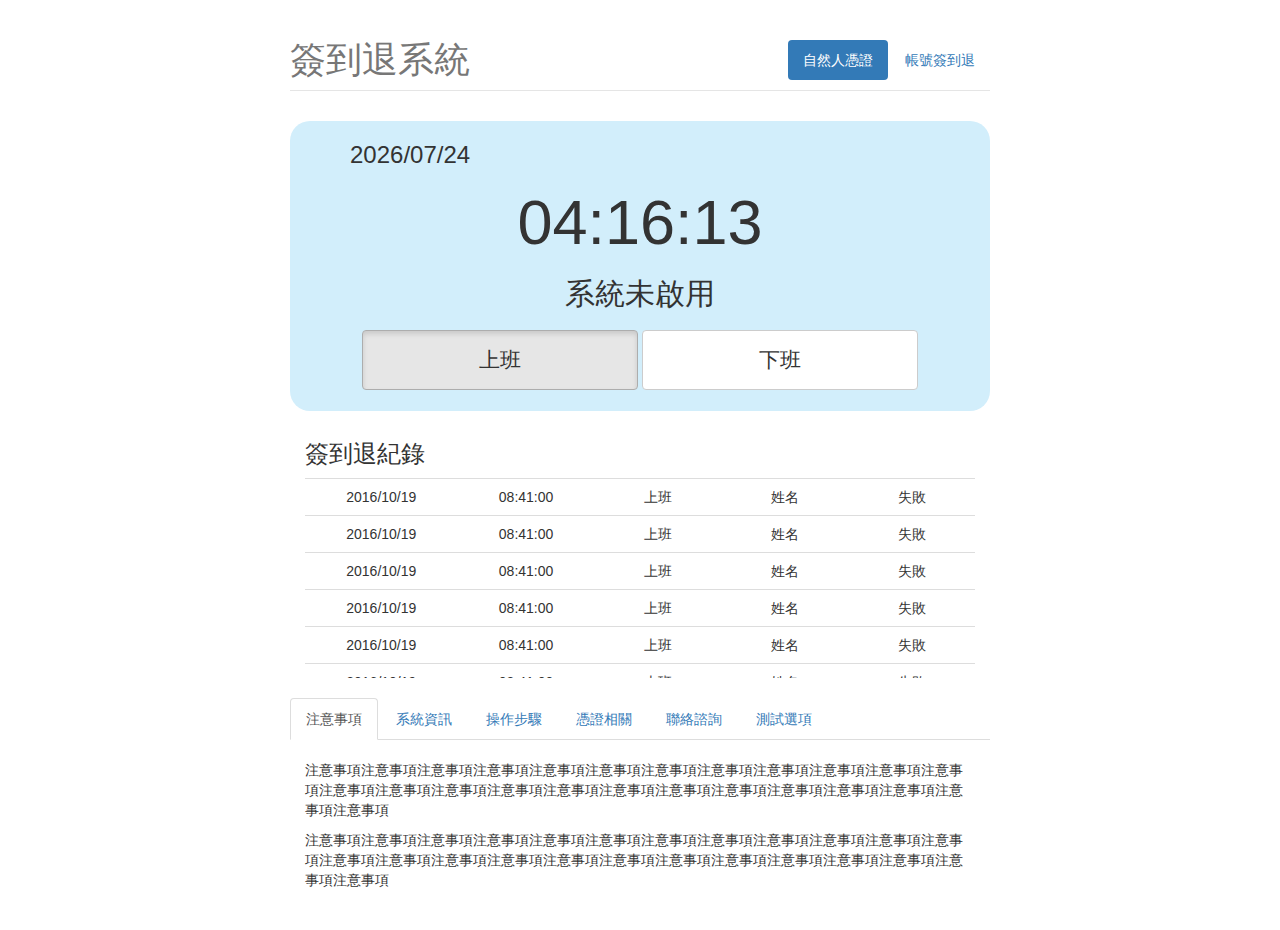
<file: HTML/index.html>
﻿<!DOCTYPE html>
<html>
<head>
    <meta http-equiv="Content-Type" content="text/html; charset=utf-8" />
    <meta http-equiv="X-UA-Compatible" content="IE=edge" />
    <meta name="viewport" content="width=device-width, initial-scale=1" />
    <title>簽到退系統</title>


    <link rel="stylesheet" href="../Content/bootstrap.min.css" />
    <link rel="stylesheet" href="../Styles/sweetalert.css" />

    <!-- HTML5 shim and Respond.js 讓 IE8 支援 HTML5 元素與媒體查詢 -->
    <!-- 警告：Respond.js 無法在 file:// 協定下運作 -->
    <!--[if lt IE 9]>
      <script src="https://oss.maxcdn.com/html5shiv/3.7.2/html5shiv.min.js"></script>
      <script src="https://oss.maxcdn.com/respond/1.4.2/respond.min.js"></script>
    <![endif]-->

    <link rel="stylesheet" href="../custom/1.0/css/default.css" />

    <style>
    </style>
</head>
<body>

        <div class="container">
            <div class="header">
                <nav>
                    <ul class="nav nav-pills pull-right">
                        <li role="presentation" class="active"><a href="#">自然人憑證</a></li>
                        <li role="presentation"><a href="./account.html">帳號簽到退</a></li>
                    </ul>
                </nav>
                <h1 class="text-muted">簽到退系統</h1>
            </div>
            <div class="jumbotron" id="divTimer">
                <h3 class="text-left" id="dtD">0000/00/00</h3>
                <h1 id="dtTime">00:00:00</h1>
                <h2 id="stateMsg">系統未啟用</h2>
                <span>
                    <a class="btn btn-default" id="dutyOn">上班</a>
                    <a class="btn btn-default" id="dutyOff">下班</a>
                </span>
            </div>


            <div id="signinLog">
                <h3>簽到退紀錄</h3>
                <table class="table" id="tbSignNow">
                    <tbody>
                        <tr>
                            <td>2016/10/19</td>
                            <td>08:41:00</td>
                            <td>上班</td>
                            <td>姓名</td>
                            <td>失敗</td>
                        </tr>
                        <tr>
                            <td>2016/10/19</td>
                            <td>08:41:00</td>
                            <td>上班</td>
                            <td>姓名</td>
                            <td>失敗</td>
                        </tr>
                        <tr>
                            <td>2016/10/19</td>
                            <td>08:41:00</td>
                            <td>上班</td>
                            <td>姓名</td>
                            <td>失敗</td>
                        </tr>
                        <tr>
                            <td>2016/10/19</td>
                            <td>08:41:00</td>
                            <td>上班</td>
                            <td>姓名</td>
                            <td>失敗</td>
                        </tr>
                        <tr>
                            <td>2016/10/19</td>
                            <td>08:41:00</td>
                            <td>上班</td>
                            <td>姓名</td>
                            <td>失敗</td>
                        </tr>
                        <tr>
                            <td>2016/10/19</td>
                            <td>08:41:00</td>
                            <td>上班</td>
                            <td>姓名</td>
                            <td>失敗</td>
                        </tr>

                    </tbody>
                </table>
            </div>

            <div role="tabpanel" id="divMsg">

                <!-- Nav tabs -->
                <ul class="nav nav-tabs" role="tablist">
                    <li role="presentation" class="active"><a href="#note" aria-controls="note" role="tab" data-toggle="tab">注意事項</a></li>
                    <li role="presentation"><a href="#sysInfo" aria-controls="sysInfo" role="tab" data-toggle="tab">系統資訊</a></li>
                    <li role="presentation"><a href="#step" aria-controls="step" role="tab" data-toggle="tab">操作步驟</a></li>
                    <li role="presentation"><a href="#moica" aria-controls="moica" role="tab" data-toggle="tab">憑證相關</a></li>
                    <li role="presentation"><a href="#faq" aria-controls="faq" role="tab" data-toggle="tab">聯絡諮詢</a></li>
                    <li role="presentation"><a href="#test" aria-controls="test" role="tab" data-toggle="tab">測試選項</a></li>
                </ul>

                <!-- Tab panes -->
                <div class="tab-content">

                    <div role="tabpanel" class="tab-pane" id="test">
                        <div>
                            <ul>
                                <li>載入 <a class="btn btn-default" id="test10">錯誤</a> / <a class="btn btn-default" id="test11">成功</a></li>
                                <li>卡片 <a class="btn btn-default" id="test20">失敗</a> / <a class="btn btn-default" id="test21">成功</a></li>
                                <li>連結失敗 <a class="btn btn-default" id="test30">失敗</a></li>

                            </ul>
                        </div>
                    </div>



                    <div role="tabpanel" class="tab-pane active" id="note">

                        <div>
                            <p>注意事項注意事項注意事項注意事項注意事項注意事項注意事項注意事項注意事項注意事項注意事項注意事項注意事項注意事項注意事項注意事項注意事項注意事項注意事項注意事項注意事項注意事項注意事項注意事項注意事項</p>
                            <p>注意事項注意事項注意事項注意事項注意事項注意事項注意事項注意事項注意事項注意事項注意事項注意事項注意事項注意事項注意事項注意事項注意事項注意事項注意事項注意事項注意事項注意事項注意事項注意事項注意事項</p>
                        </div>


                    </div>
                    <div role="tabpanel" class="tab-pane" id="step">

                        <div>
                            <ol>
                                <li>請選擇「上班」或「下班」</li>
                                <li>將自然人憑證 IC 卡插入讀卡機</li>
                                <li>等待刷卡訊息（約 3-10 秒）</li>
                                <li>退出卡片</li>
                            </ol>
                        </div>


                    </div>

                    <div role="tabpanel" class="tab-pane" id="sysInfo">
                        <div>
                            <table class="table table-striped">
                                <thead>
                                    <tr>
                                        <th></th>
                                        <th>系統物件</th>
                                        <th>狀態</th>
                                    </tr>
                                </thead>
                                <tbody>
                                    <tr>
                                        <td>1</td>
                                        <td>Internet Explorer 瀏覽器</td>
                                        <td></td>
                                    </tr>
                                    <tr>
                                        <td>2</td>
                                        <td>AcitveX 元件</td>
                                        <td></td>
                                    </tr>
                                    <tr>
                                        <td>3</td>
                                        <td>讀卡機</td>
                                        <td></td>
                                    </tr>
                                </tbody>
                            </table>
                        </div>

                    </div>



                    <div role="tabpanel" class="tab-pane" id="moica">
                        <div>
                            <ul>
                                <li><a href="#">自然人憑證上傳</a></li>
                            </ul>
                        </div>
                    </div>

                    <div role="tabpanel" class="tab-pane" id="faq">
                        <div>
                            <ul>
                                <li><a href="#">憑證問題</a></li>
                                <li><a href="#">刷卡系統操作問題</a></li>
                                <li><a href="#">查詢簽到退紀錄</a></li>
                            </ul>
                        </div>
                    </div>
                </div>

            </div>

        </div>

    <script src="../Scripts/jquery-1.9.1.min.js"></script>
    <script src="../Scripts/bootstrap.min.js"></script>
    <script src="../Scripts/sweetalert.min.js"></script>
    <script src="../custom/1.0/js/defaulthtml.js"></script>


    <script>
        $(document).ready(function () {
            initall();
        });

    </script>

</body>
</html>
</file>
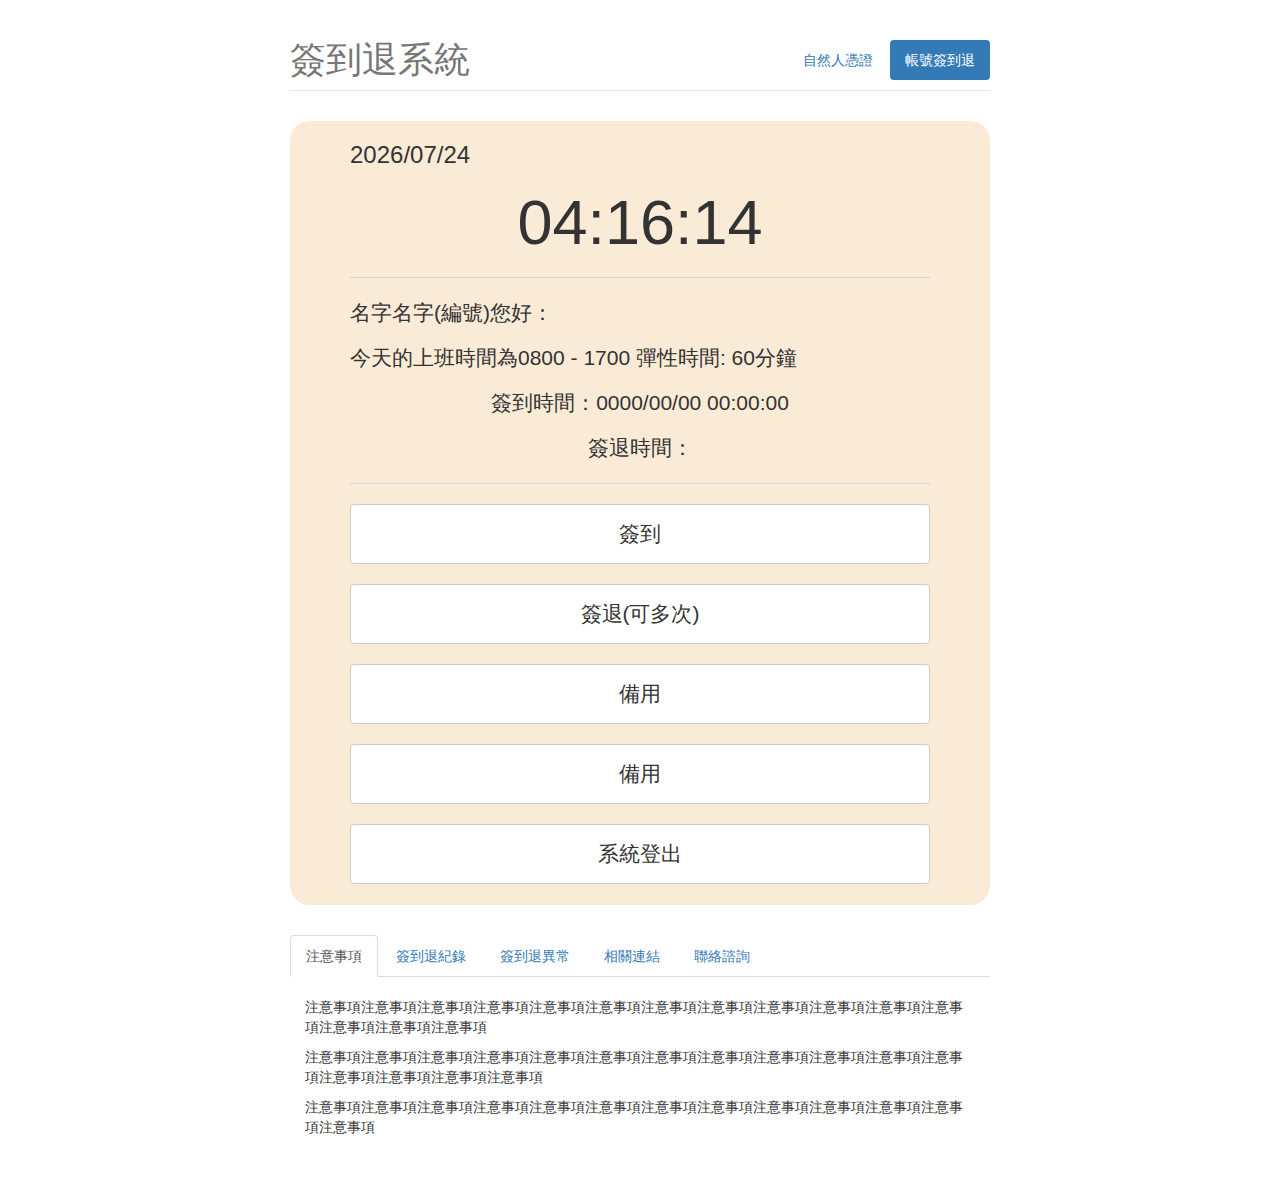
<file: HTML/account.html>
﻿<!DOCTYPE html>
<html>
<head>
    <meta http-equiv="Content-Type" content="text/html; charset=utf-8" />
    <meta http-equiv="X-UA-Compatible" content="IE=edge" />
    <meta name="viewport" content="width=device-width, initial-scale=1" />
    <title>簽到退系統</title>


    <link rel="stylesheet" href="../Content/bootstrap.min.css" />
    <link rel="stylesheet" href="../Styles/sweetalert.css" />

    <!-- HTML5 shim and Respond.js 讓 IE8 支援 HTML5 元素與媒體查詢 -->
    <!-- 警告：Respond.js 無法在 file:// 協定下運作 -->
    <!--[if lt IE 9]>
      <script src="https://oss.maxcdn.com/html5shiv/3.7.2/html5shiv.min.js"></script>
      <script src="https://oss.maxcdn.com/respond/1.4.2/respond.min.js"></script>
    <![endif]-->

    <link rel="stylesheet" href="../custom/1.0/css/default.css" />

    <style>
        #divTimer {
            background-color: antiquewhite;
        }
    </style>

</head>
<body>

    <div class="container">
        <div class="header">
            <nav>
                <ul class="nav nav-pills pull-right">
                    <li role="presentation"><a href="./">自然人憑證</a></li>
                    <li role="presentation" class="active"><a href="./account.aspx">帳號簽到退</a></li>
                </ul>
            </nav>
            <h1 class="text-muted">簽到退系統</h1>
        </div>
        <div class="jumbotron" id="divTimer">
            <h3 class="text-left" id="dtD">0000/00/00</h3>
            <h1 id="dtTime">00:00:00</h1>
            <hr />
            <div>
                <p class="text-left">名字名字(編號)您好：</p>
                <p class="text-left">今天的上班時間為0800 - 1700 彈性時間: 60分鐘</p>
                <p>簽到時間：0000/00/00 00:00:00</p>
                <p>簽退時間：</p>

            </div>
            <hr />
            <span>
                <a class="btn btn-block btn-default" id="signIn">簽到</a>
                <a class="btn btn-block btn-default" id="signOff">簽退(可多次)</a>
                <a class="btn btn-block btn-default" id="crossOff">備用</a>
                <a class="btn btn-block btn-default" id="resignIn">備用</a>
                <a class="btn btn-block btn-default" id="logout">系統登出</a>
            </span>
        </div>



        <div role="tabpanel" id="divMsg">

            <!-- Nav tabs -->
            <ul class="nav nav-tabs" role="tablist">
                <li role="presentation" class="active"><a href="#note" aria-controls="note" role="tab" data-toggle="tab">注意事項</a></li>
                <li role="presentation"><a href="#signLog" aria-controls="signLog" role="tab" data-toggle="tab">簽到退紀錄</a></li>
                <li role="presentation"><a href="#signExLog" aria-controls="signExLog" role="tab" data-toggle="tab">簽到退異常</a></li>
                <li role="presentation"><a href="#link" aria-controls="link" role="tab" data-toggle="tab">相關連結</a></li>
                <li role="presentation"><a href="#settings" aria-controls="settings" role="tab" data-toggle="tab">聯絡諮詢</a></li>
            </ul>

            <!-- Tab panes -->
            <div class="tab-content">
                <div role="tabpanel" class="tab-pane active" id="note">

                    <div>
                        <p>注意事項注意事項注意事項注意事項注意事項注意事項注意事項注意事項注意事項注意事項注意事項注意事項注意事項注意事項注意事項</p>
                        <p>注意事項注意事項注意事項注意事項注意事項注意事項注意事項注意事項注意事項注意事項注意事項注意事項注意事項注意事項注意事項注意事項</p>
                        <p>注意事項注意事項注意事項注意事項注意事項注意事項注意事項注意事項注意事項注意事項注意事項注意事項注意事項</p>

                    </div>


                </div>
                <div role="tabpanel" class="tab-pane" id="step">

                    <div>
                        <ol>
                            <li>請選擇「上班」或「下班」</li>
                            <li>將自然人憑證 IC 卡插入讀卡機</li>
                            <li>等待刷卡訊息（約 3-10 秒）</li>
                            <li>退出卡片</li>
                        </ol>
                    </div>


                </div>
                <div role="tabpanel" class="tab-pane" id="signLog">
                    <div>
                        <table class="table table-striped">
                            <tbody>
                                <tr>
                                    <th>日期</th>
                                    <th>簽到時間</th>
                                    <th>簽退時間</th>
                                </tr>
                                <tr>
                                    <td colspan="3" class="text-center">無簽到退紀錄</td>
                                </tr>
                            </tbody>
                        </table>
                        <table class="table table-striped">
                            <tbody>
                                <tr>
                                    <th>日期</th>
                                    <th>簽到時間</th>
                                    <th>簽退時間</th>
                                </tr>
                                <tr>
                                    <td>2015/05/20</td>
                                    <td class="text-danger">09:30:10</td>
                                    <td class="text-danger">09:30:10</td>
                                </tr>
                                <tr>
                                    <td>2015/05/20</td>
                                    <td>17:50:20</td>
                                    <td>&nbsp;</td>
                                </tr>
                            </tbody>
                        </table>
                    </div>
                </div>
                <div role="tabpanel" class="tab-pane" id="signExLog">
                    <div>
                        <table class="table table-striped">
                            <tbody>
                                <tr>
                                    <th>日期</th>
                                    <th>狀態</th>
                                    <th>簽到時間</th>
                                    <th>簽退時間</th>
                                </tr>
                                <tr>
                                    <td colspan="4" class="text-center">無異常紀錄</td>
                                </tr>
                            </tbody>
                        </table>
                        <table class="table table-striped">
                            <tbody>
                                <tr>
                                    <th>日期</th>
                                    <th>狀態</th>
                                    <th>簽到時間</th>
                                    <th>簽退時間</th>
                                </tr>

                                <tr>
                                    <td>2015/05/20</td>
                                    <td>下班</td>
                                    <td class="text-danger">09:30:10</td>
                                    <td class="text-danger">09:30:10</td>
                                </tr>
                                <tr>
                                    <td>2015/05/20</td>
                                    <td></td>
                                    <td>17:50:20</td>
                                    <td>17:50:20</td>
                                </tr>
                            </tbody>
                        </table>
                    </div>
                </div>
                <div role="tabpanel" class="tab-pane" id="link">
                    <div>
                        <ul>
                            <li><a href="#">簽到退簽名表</a></li>
                            <li><a href="#">其他常用表單</a></li>
                        </ul>

                    </div>
                </div>
                <div role="tabpanel" class="tab-pane" id="settings">
                    <div>
                        <ul>
                            <li>系統問題洽詢</li>
                            <li><a href="#">查詢簽到退紀錄</a></li>

                        </ul>
                    </div>
                </div>
            </div>

        </div>

    </div>

    <script src="../Scripts/jquery-1.9.1.min.js"></script>
    <script src="../Scripts/bootstrap.min.js"></script>
    <script src="../Scripts/sweetalert.min.js"></script>
    <script src="../custom/1.0/js/accounthtml.js"></script>

    <script>
        $(document).ready(function () {
            initall();
        });

    </script>
</body>
</html>
</file>
<file: Styles/sweetalert.css>
body.stop-scrolling {
  height: 100%;
  overflow: hidden; }

.sweet-overlay {
  background-color: black;
  /* IE8 */
  -ms-filter: "progid:DXImageTransform.Microsoft.Alpha(Opacity=40)";
  /* IE8 */
  background-color: rgba(0, 0, 0, 0.4);
  position: fixed;
  left: 0;
  right: 0;
  top: 0;
  bottom: 0;
  display: none;
  z-index: 10000; }

.sweet-alert {
  background-color: white;
  font-family: 'Open Sans', 'Helvetica Neue', Helvetica, Arial, sans-serif;
  width: 478px;
  padding: 17px;
  border-radius: 5px;
  text-align: center;
  position: fixed;
  left: 50%;
  top: 50%;
  margin-left: -256px;
  margin-top: -200px;
  overflow: hidden;
  display: none;
  z-index: 99999; }
  @media all and (max-width: 540px) {
    .sweet-alert {
      width: auto;
      margin-left: 0;
      margin-right: 0;
      left: 15px;
      right: 15px; } }
  .sweet-alert h2 {
    color: #575757;
    font-size: 30px;
    text-align: center;
    font-weight: 600;
    text-transform: none;
    position: relative;
    margin: 25px 0;
    padding: 0;
    line-height: 40px;
    display: block; }
  .sweet-alert p {
    color: #797979;
    font-size: 16px;
    text-align: center;
    font-weight: 300;
    position: relative;
    text-align: inherit;
    float: none;
    margin: 0;
    padding: 0;
    line-height: normal; }
  .sweet-alert fieldset {
    border: none;
    position: relative; }
  .sweet-alert .sa-error-container {
    background-color: #f1f1f1;
    margin-left: -17px;
    margin-right: -17px;
    overflow: hidden;
    padding: 0 10px;
    max-height: 0;
    webkit-transition: padding 0.15s, max-height 0.15s;
    transition: padding 0.15s, max-height 0.15s; }
    .sweet-alert .sa-error-container.show {
      padding: 10px 0;
      max-height: 100px;
      webkit-transition: padding 0.2s, max-height 0.2s;
      transition: padding 0.25s, max-height 0.25s; }
    .sweet-alert .sa-error-container .icon {
      display: inline-block;
      width: 24px;
      height: 24px;
      border-radius: 50%;
      background-color: #ea7d7d;
      color: white;
      line-height: 24px;
      text-align: center;
      margin-right: 3px; }
    .sweet-alert .sa-error-container p {
      display: inline-block; }
  .sweet-alert .sa-input-error {
    position: absolute;
    top: 29px;
    right: 26px;
    width: 20px;
    height: 20px;
    opacity: 0;
    -webkit-transform: scale(0.5);
    transform: scale(0.5);
    -webkit-transform-origin: 50% 50%;
    transform-origin: 50% 50%;
    -webkit-transition: all 0.1s;
    transition: all 0.1s; }
    .sweet-alert .sa-input-error::before, .sweet-alert .sa-input-error::after {
      content: "";
      width: 20px;
      height: 6px;
      background-color: #f06e57;
      border-radius: 3px;
      position: absolute;
      top: 50%;
      margin-top: -4px;
      left: 50%;
      margin-left: -9px; }
    .sweet-alert .sa-input-error::before {
      -webkit-transform: rotate(-45deg);
      transform: rotate(-45deg); }
    .sweet-alert .sa-input-error::after {
      -webkit-transform: rotate(45deg);
      transform: rotate(45deg); }
    .sweet-alert .sa-input-error.show {
      opacity: 1;
      -webkit-transform: scale(1);
      transform: scale(1); }
  .sweet-alert input {
    width: 100%;
    box-sizing: border-box;
    border-radius: 3px;
    border: 1px solid #d7d7d7;
    height: 43px;
    margin-top: 10px;
    margin-bottom: 17px;
    font-size: 18px;
    box-shadow: inset 0px 1px 1px rgba(0, 0, 0, 0.06);
    padding: 0 12px;
    display: none;
    -webkit-transition: all 0.3s;
    transition: all 0.3s; }
    .sweet-alert input:focus {
      outline: none;
      box-shadow: 0px 0px 3px #c4e6f5;
      border: 1px solid #b4dbed; }
      .sweet-alert input:focus::-moz-placeholder {
        transition: opacity 0.3s 0.03s ease;
        opacity: 0.5; }
      .sweet-alert input:focus:-ms-input-placeholder {
        transition: opacity 0.3s 0.03s ease;
        opacity: 0.5; }
      .sweet-alert input:focus::-webkit-input-placeholder {
        transition: opacity 0.3s 0.03s ease;
        opacity: 0.5; }
    .sweet-alert input::-moz-placeholder {
      color: #bdbdbd; }
    .sweet-alert input:-ms-input-placeholder {
      color: #bdbdbd; }
    .sweet-alert input::-webkit-input-placeholder {
      color: #bdbdbd; }
  .sweet-alert.show-input input {
    display: block; }
  .sweet-alert .sa-confirm-button-container {
    display: inline-block;
    position: relative; }
  .sweet-alert .la-ball-fall {
    position: absolute;
    left: 50%;
    top: 50%;
    margin-left: -27px;
    margin-top: 4px;
    opacity: 0;
    visibility: hidden; }
  .sweet-alert button {
    background-color: #8CD4F5;
    color: white;
    border: none;
    box-shadow: none;
    font-size: 17px;
    font-weight: 500;
    -webkit-border-radius: 4px;
    border-radius: 5px;
    padding: 10px 32px;
    margin: 26px 5px 0 5px;
    cursor: pointer; }
    .sweet-alert button:focus {
      outline: none;
      box-shadow: 0 0 2px rgba(128, 179, 235, 0.5), inset 0 0 0 1px rgba(0, 0, 0, 0.05); }
    .sweet-alert button:hover {
      background-color: #7ecff4; }
    .sweet-alert button:active {
      background-color: #5dc2f1; }
    .sweet-alert button.cancel {
      background-color: #C1C1C1; }
      .sweet-alert button.cancel:hover {
        background-color: #b9b9b9; }
      .sweet-alert button.cancel:active {
        background-color: #a8a8a8; }
      .sweet-alert button.cancel:focus {
        box-shadow: rgba(197, 205, 211, 0.8) 0px 0px 2px, rgba(0, 0, 0, 0.0470588) 0px 0px 0px 1px inset !important; }
    .sweet-alert button[disabled] {
      opacity: .6;
      cursor: default; }
    .sweet-alert button.confirm[disabled] {
      color: transparent; }
      .sweet-alert button.confirm[disabled] ~ .la-ball-fall {
        opacity: 1;
        visibility: visible;
        transition-delay: 0s; }
    .sweet-alert button::-moz-focus-inner {
      border: 0; }
  .sweet-alert[data-has-cancel-button=false] button {
    box-shadow: none !important; }
  .sweet-alert[data-has-confirm-button=false][data-has-cancel-button=false] {
    padding-bottom: 40px; }
  .sweet-alert .sa-icon {
    width: 80px;
    height: 80px;
    border: 4px solid gray;
    -webkit-border-radius: 40px;
    border-radius: 40px;
    border-radius: 50%;
    margin: 20px auto;
    padding: 0;
    position: relative;
    box-sizing: content-box; }
    .sweet-alert .sa-icon.sa-error {
      border-color: #F27474; }
      .sweet-alert .sa-icon.sa-error .sa-x-mark {
        position: relative;
        display: block; }
      .sweet-alert .sa-icon.sa-error .sa-line {
        position: absolute;
        height: 5px;
        width: 47px;
        background-color: #F27474;
        display: block;
        top: 37px;
        border-radius: 2px; }
        .sweet-alert .sa-icon.sa-error .sa-line.sa-left {
          -webkit-transform: rotate(45deg);
          transform: rotate(45deg);
          left: 17px; }
        .sweet-alert .sa-icon.sa-error .sa-line.sa-right {
          -webkit-transform: rotate(-45deg);
          transform: rotate(-45deg);
          right: 16px; }
    .sweet-alert .sa-icon.sa-warning {
      border-color: #F8BB86; }
      .sweet-alert .sa-icon.sa-warning .sa-body {
        position: absolute;
        width: 5px;
        height: 47px;
        left: 50%;
        top: 10px;
        -webkit-border-radius: 2px;
        border-radius: 2px;
        margin-left: -2px;
        background-color: #F8BB86; }
      .sweet-alert .sa-icon.sa-warning .sa-dot {
        position: absolute;
        width: 7px;
        height: 7px;
        -webkit-border-radius: 50%;
        border-radius: 50%;
        margin-left: -3px;
        left: 50%;
        bottom: 10px;
        background-color: #F8BB86; }
    .sweet-alert .sa-icon.sa-info {
      border-color: #C9DAE1; }
      .sweet-alert .sa-icon.sa-info::before {
        content: "";
        position: absolute;
        width: 5px;
        height: 29px;
        left: 50%;
        bottom: 17px;
        border-radius: 2px;
        margin-left: -2px;
        background-color: #C9DAE1; }
      .sweet-alert .sa-icon.sa-info::after {
        content: "";
        position: absolute;
        width: 7px;
        height: 7px;
        border-radius: 50%;
        margin-left: -3px;
        top: 19px;
        background-color: #C9DAE1; }
    .sweet-alert .sa-icon.sa-success {
      border-color: #A5DC86; }
      .sweet-alert .sa-icon.sa-success::before, .sweet-alert .sa-icon.sa-success::after {
        content: '';
        -webkit-border-radius: 40px;
        border-radius: 40px;
        border-radius: 50%;
        position: absolute;
        width: 60px;
        height: 120px;
        background: white;
        -webkit-transform: rotate(45deg);
        transform: rotate(45deg); }
      .sweet-alert .sa-icon.sa-success::before {
        -webkit-border-radius: 120px 0 0 120px;
        border-radius: 120px 0 0 120px;
        top: -7px;
        left: -33px;
        -webkit-transform: rotate(-45deg);
        transform: rotate(-45deg);
        -webkit-transform-origin: 60px 60px;
        transform-origin: 60px 60px; }
      .sweet-alert .sa-icon.sa-success::after {
        -webkit-border-radius: 0 120px 120px 0;
        border-radius: 0 120px 120px 0;
        top: -11px;
        left: 30px;
        -webkit-transform: rotate(-45deg);
        transform: rotate(-45deg);
        -webkit-transform-origin: 0px 60px;
        transform-origin: 0px 60px; }
      .sweet-alert .sa-icon.sa-success .sa-placeholder {
        width: 80px;
        height: 80px;
        border: 4px solid rgba(165, 220, 134, 0.2);
        -webkit-border-radius: 40px;
        border-radius: 40px;
        border-radius: 50%;
        box-sizing: content-box;
        position: absolute;
        left: -4px;
        top: -4px;
        z-index: 2; }
      .sweet-alert .sa-icon.sa-success .sa-fix {
        width: 5px;
        height: 90px;
        background-color: white;
        position: absolute;
        left: 28px;
        top: 8px;
        z-index: 1;
        -webkit-transform: rotate(-45deg);
        transform: rotate(-45deg); }
      .sweet-alert .sa-icon.sa-success .sa-line {
        height: 5px;
        background-color: #A5DC86;
        display: block;
        border-radius: 2px;
        position: absolute;
        z-index: 2; }
        .sweet-alert .sa-icon.sa-success .sa-line.sa-tip {
          width: 25px;
          left: 14px;
          top: 46px;
          -webkit-transform: rotate(45deg);
          transform: rotate(45deg); }
        .sweet-alert .sa-icon.sa-success .sa-line.sa-long {
          width: 47px;
          right: 8px;
          top: 38px;
          -webkit-transform: rotate(-45deg);
          transform: rotate(-45deg); }
    .sweet-alert .sa-icon.sa-custom {
      background-size: contain;
      border-radius: 0;
      border: none;
      background-position: center center;
      background-repeat: no-repeat; }

/*
 * Animations
 */
@-webkit-keyframes showSweetAlert {
  0% {
    transform: scale(0.7);
    -webkit-transform: scale(0.7); }
  45% {
    transform: scale(1.05);
    -webkit-transform: scale(1.05); }
  80% {
    transform: scale(0.95);
    -webkit-transform: scale(0.95); }
  100% {
    transform: scale(1);
    -webkit-transform: scale(1); } }

@keyframes showSweetAlert {
  0% {
    transform: scale(0.7);
    -webkit-transform: scale(0.7); }
  45% {
    transform: scale(1.05);
    -webkit-transform: scale(1.05); }
  80% {
    transform: scale(0.95);
    -webkit-transform: scale(0.95); }
  100% {
    transform: scale(1);
    -webkit-transform: scale(1); } }

@-webkit-keyframes hideSweetAlert {
  0% {
    transform: scale(1);
    -webkit-transform: scale(1); }
  100% {
    transform: scale(0.5);
    -webkit-transform: scale(0.5); } }

@keyframes hideSweetAlert {
  0% {
    transform: scale(1);
    -webkit-transform: scale(1); }
  100% {
    transform: scale(0.5);
    -webkit-transform: scale(0.5); } }

@-webkit-keyframes slideFromTop {
  0% {
    top: 0%; }
  100% {
    top: 50%; } }

@keyframes slideFromTop {
  0% {
    top: 0%; }
  100% {
    top: 50%; } }

@-webkit-keyframes slideToTop {
  0% {
    top: 50%; }
  100% {
    top: 0%; } }

@keyframes slideToTop {
  0% {
    top: 50%; }
  100% {
    top: 0%; } }

@-webkit-keyframes slideFromBottom {
  0% {
    top: 70%; }
  100% {
    top: 50%; } }

@keyframes slideFromBottom {
  0% {
    top: 70%; }
  100% {
    top: 50%; } }

@-webkit-keyframes slideToBottom {
  0% {
    top: 50%; }
  100% {
    top: 70%; } }

@keyframes slideToBottom {
  0% {
    top: 50%; }
  100% {
    top: 70%; } }

.showSweetAlert[data-animation=pop] {
  -webkit-animation: showSweetAlert 0.3s;
  animation: showSweetAlert 0.3s; }

.showSweetAlert[data-animation=none] {
  -webkit-animation: none;
  animation: none; }

.showSweetAlert[data-animation=slide-from-top] {
  -webkit-animation: slideFromTop 0.3s;
  animation: slideFromTop 0.3s; }

.showSweetAlert[data-animation=slide-from-bottom] {
  -webkit-animation: slideFromBottom 0.3s;
  animation: slideFromBottom 0.3s; }

.hideSweetAlert[data-animation=pop] {
  -webkit-animation: hideSweetAlert 0.2s;
  animation: hideSweetAlert 0.2s; }

.hideSweetAlert[data-animation=none] {
  -webkit-animation: none;
  animation: none; }

.hideSweetAlert[data-animation=slide-from-top] {
  -webkit-animation: slideToTop 0.4s;
  animation: slideToTop 0.4s; }

.hideSweetAlert[data-animation=slide-from-bottom] {
  -webkit-animation: slideToBottom 0.3s;
  animation: slideToBottom 0.3s; }

@-webkit-keyframes animateSuccessTip {
  0% {
    width: 0;
    left: 1px;
    top: 19px; }
  54% {
    width: 0;
    left: 1px;
    top: 19px; }
  70% {
    width: 50px;
    left: -8px;
    top: 37px; }
  84% {
    width: 17px;
    left: 21px;
    top: 48px; }
  100% {
    width: 25px;
    left: 14px;
    top: 45px; } }

@keyframes animateSuccessTip {
  0% {
    width: 0;
    left: 1px;
    top: 19px; }
  54% {
    width: 0;
    left: 1px;
    top: 19px; }
  70% {
    width: 50px;
    left: -8px;
    top: 37px; }
  84% {
    width: 17px;
    left: 21px;
    top: 48px; }
  100% {
    width: 25px;
    left: 14px;
    top: 45px; } }

@-webkit-keyframes animateSuccessLong {
  0% {
    width: 0;
    right: 46px;
    top: 54px; }
  65% {
    width: 0;
    right: 46px;
    top: 54px; }
  84% {
    width: 55px;
    right: 0px;
    top: 35px; }
  100% {
    width: 47px;
    right: 8px;
    top: 38px; } }

@keyframes animateSuccessLong {
  0% {
    width: 0;
    right: 46px;
    top: 54px; }
  65% {
    width: 0;
    right: 46px;
    top: 54px; }
  84% {
    width: 55px;
    right: 0px;
    top: 35px; }
  100% {
    width: 47px;
    right: 8px;
    top: 38px; } }

@-webkit-keyframes rotatePlaceholder {
  0% {
    transform: rotate(-45deg);
    -webkit-transform: rotate(-45deg); }
  5% {
    transform: rotate(-45deg);
    -webkit-transform: rotate(-45deg); }
  12% {
    transform: rotate(-405deg);
    -webkit-transform: rotate(-405deg); }
  100% {
    transform: rotate(-405deg);
    -webkit-transform: rotate(-405deg); } }

@keyframes rotatePlaceholder {
  0% {
    transform: rotate(-45deg);
    -webkit-transform: rotate(-45deg); }
  5% {
    transform: rotate(-45deg);
    -webkit-transform: rotate(-45deg); }
  12% {
    transform: rotate(-405deg);
    -webkit-transform: rotate(-405deg); }
  100% {
    transform: rotate(-405deg);
    -webkit-transform: rotate(-405deg); } }

.animateSuccessTip {
  -webkit-animation: animateSuccessTip 0.75s;
  animation: animateSuccessTip 0.75s; }

.animateSuccessLong {
  -webkit-animation: animateSuccessLong 0.75s;
  animation: animateSuccessLong 0.75s; }

.sa-icon.sa-success.animate::after {
  -webkit-animation: rotatePlaceholder 4.25s ease-in;
  animation: rotatePlaceholder 4.25s ease-in; }

@-webkit-keyframes animateErrorIcon {
  0% {
    transform: rotateX(100deg);
    -webkit-transform: rotateX(100deg);
    opacity: 0; }
  100% {
    transform: rotateX(0deg);
    -webkit-transform: rotateX(0deg);
    opacity: 1; } }

@keyframes animateErrorIcon {
  0% {
    transform: rotateX(100deg);
    -webkit-transform: rotateX(100deg);
    opacity: 0; }
  100% {
    transform: rotateX(0deg);
    -webkit-transform: rotateX(0deg);
    opacity: 1; } }

.animateErrorIcon {
  -webkit-animation: animateErrorIcon 0.5s;
  animation: animateErrorIcon 0.5s; }

@-webkit-keyframes animateXMark {
  0% {
    transform: scale(0.4);
    -webkit-transform: scale(0.4);
    margin-top: 26px;
    opacity: 0; }
  50% {
    transform: scale(0.4);
    -webkit-transform: scale(0.4);
    margin-top: 26px;
    opacity: 0; }
  80% {
    transform: scale(1.15);
    -webkit-transform: scale(1.15);
    margin-top: -6px; }
  100% {
    transform: scale(1);
    -webkit-transform: scale(1);
    margin-top: 0;
    opacity: 1; } }

@keyframes animateXMark {
  0% {
    transform: scale(0.4);
    -webkit-transform: scale(0.4);
    margin-top: 26px;
    opacity: 0; }
  50% {
    transform: scale(0.4);
    -webkit-transform: scale(0.4);
    margin-top: 26px;
    opacity: 0; }
  80% {
    transform: scale(1.15);
    -webkit-transform: scale(1.15);
    margin-top: -6px; }
  100% {
    transform: scale(1);
    -webkit-transform: scale(1);
    margin-top: 0;
    opacity: 1; } }

.animateXMark {
  -webkit-animation: animateXMark 0.5s;
  animation: animateXMark 0.5s; }

@-webkit-keyframes pulseWarning {
  0% {
    border-color: #F8D486; }
  100% {
    border-color: #F8BB86; } }

@keyframes pulseWarning {
  0% {
    border-color: #F8D486; }
  100% {
    border-color: #F8BB86; } }

.pulseWarning {
  -webkit-animation: pulseWarning 0.75s infinite alternate;
  animation: pulseWarning 0.75s infinite alternate; }

@-webkit-keyframes pulseWarningIns {
  0% {
    background-color: #F8D486; }
  100% {
    background-color: #F8BB86; } }

@keyframes pulseWarningIns {
  0% {
    background-color: #F8D486; }
  100% {
    background-color: #F8BB86; } }

.pulseWarningIns {
  -webkit-animation: pulseWarningIns 0.75s infinite alternate;
  animation: pulseWarningIns 0.75s infinite alternate; }

@-webkit-keyframes rotate-loading {
  0% {
    transform: rotate(0deg); }
  100% {
    transform: rotate(360deg); } }

@keyframes rotate-loading {
  0% {
    transform: rotate(0deg); }
  100% {
    transform: rotate(360deg); } }

/* Internet Explorer 9 has some special quirks that are fixed here */
/* The icons are not animated. */
/* This file is automatically merged into sweet-alert.min.js through Gulp */
/* Error icon */
.sweet-alert .sa-icon.sa-error .sa-line.sa-left {
  -ms-transform: rotate(45deg) \9; }

.sweet-alert .sa-icon.sa-error .sa-line.sa-right {
  -ms-transform: rotate(-45deg) \9; }

/* Success icon */
.sweet-alert .sa-icon.sa-success {
  border-color: transparent\9; }

.sweet-alert .sa-icon.sa-success .sa-line.sa-tip {
  -ms-transform: rotate(45deg) \9; }

.sweet-alert .sa-icon.sa-success .sa-line.sa-long {
  -ms-transform: rotate(-45deg) \9; }

/*!
 * Load Awesome v1.1.0 (http://github.danielcardoso.net/load-awesome/)
 * Copyright 2015 Daniel Cardoso <@DanielCardoso>
 * Licensed under MIT
 */
.la-ball-fall,
.la-ball-fall > div {
  position: relative;
  -webkit-box-sizing: border-box;
  -moz-box-sizing: border-box;
  box-sizing: border-box; }

.la-ball-fall {
  display: block;
  font-size: 0;
  color: #fff; }

.la-ball-fall.la-dark {
  color: #333; }

.la-ball-fall > div {
  display: inline-block;
  float: none;
  background-color: currentColor;
  border: 0 solid currentColor; }

.la-ball-fall {
  width: 54px;
  height: 18px; }

.la-ball-fall > div {
  width: 10px;
  height: 10px;
  margin: 4px;
  border-radius: 100%;
  opacity: 0;
  -webkit-animation: ball-fall 1s ease-in-out infinite;
  -moz-animation: ball-fall 1s ease-in-out infinite;
  -o-animation: ball-fall 1s ease-in-out infinite;
  animation: ball-fall 1s ease-in-out infinite; }

.la-ball-fall > div:nth-child(1) {
  -webkit-animation-delay: -200ms;
  -moz-animation-delay: -200ms;
  -o-animation-delay: -200ms;
  animation-delay: -200ms; }

.la-ball-fall > div:nth-child(2) {
  -webkit-animation-delay: -100ms;
  -moz-animation-delay: -100ms;
  -o-animation-delay: -100ms;
  animation-delay: -100ms; }

.la-ball-fall > div:nth-child(3) {
  -webkit-animation-delay: 0ms;
  -moz-animation-delay: 0ms;
  -o-animation-delay: 0ms;
  animation-delay: 0ms; }

.la-ball-fall.la-sm {
  width: 26px;
  height: 8px; }

.la-ball-fall.la-sm > div {
  width: 4px;
  height: 4px;
  margin: 2px; }

.la-ball-fall.la-2x {
  width: 108px;
  height: 36px; }

.la-ball-fall.la-2x > div {
  width: 20px;
  height: 20px;
  margin: 8px; }

.la-ball-fall.la-3x {
  width: 162px;
  height: 54px; }

.la-ball-fall.la-3x > div {
  width: 30px;
  height: 30px;
  margin: 12px; }

/*
 * Animation
 */
@-webkit-keyframes ball-fall {
  0% {
    opacity: 0;
    -webkit-transform: translateY(-145%);
    transform: translateY(-145%); }
  10% {
    opacity: .5; }
  20% {
    opacity: 1;
    -webkit-transform: translateY(0);
    transform: translateY(0); }
  80% {
    opacity: 1;
    -webkit-transform: translateY(0);
    transform: translateY(0); }
  90% {
    opacity: .5; }
  100% {
    opacity: 0;
    -webkit-transform: translateY(145%);
    transform: translateY(145%); } }

@-moz-keyframes ball-fall {
  0% {
    opacity: 0;
    -moz-transform: translateY(-145%);
    transform: translateY(-145%); }
  10% {
    opacity: .5; }
  20% {
    opacity: 1;
    -moz-transform: translateY(0);
    transform: translateY(0); }
  80% {
    opacity: 1;
    -moz-transform: translateY(0);
    transform: translateY(0); }
  90% {
    opacity: .5; }
  100% {
    opacity: 0;
    -moz-transform: translateY(145%);
    transform: translateY(145%); } }

@-o-keyframes ball-fall {
  0% {
    opacity: 0;
    -o-transform: translateY(-145%);
    transform: translateY(-145%); }
  10% {
    opacity: .5; }
  20% {
    opacity: 1;
    -o-transform: translateY(0);
    transform: translateY(0); }
  80% {
    opacity: 1;
    -o-transform: translateY(0);
    transform: translateY(0); }
  90% {
    opacity: .5; }
  100% {
    opacity: 0;
    -o-transform: translateY(145%);
    transform: translateY(145%); } }

@keyframes ball-fall {
  0% {
    opacity: 0;
    -webkit-transform: translateY(-145%);
    -moz-transform: translateY(-145%);
    -o-transform: translateY(-145%);
    transform: translateY(-145%); }
  10% {
    opacity: .5; }
  20% {
    opacity: 1;
    -webkit-transform: translateY(0);
    -moz-transform: translateY(0);
    -o-transform: translateY(0);
    transform: translateY(0); }
  80% {
    opacity: 1;
    -webkit-transform: translateY(0);
    -moz-transform: translateY(0);
    -o-transform: translateY(0);
    transform: translateY(0); }
  90% {
    opacity: .5; }
  100% {
    opacity: 0;
    -webkit-transform: translateY(145%);
    -moz-transform: translateY(145%);
    -o-transform: translateY(145%);
    transform: translateY(145%); } }
</file>
<file: custom/1.0/css/default.css>
﻿
/* Space out content a bit */
body {
    padding-top: 20px;
    padding-bottom: 20px;
}

/* Everything but the jumbotron gets side spacing for mobile first views */
.header,
.marketing,
.footer {
    padding-right: 15px;
    padding-left: 15px;
}

/* Custom page header */
.header {
    border-bottom: 1px solid #e5e5e5;
}
    /* Make the masthead heading the same height as the navigation */
    .header h3 {
        padding-bottom: 19px;
        margin-top: 0;
        margin-bottom: 0;
        line-height: 40px;
    }

/* Custom page footer */
.footer {
    padding-top: 19px;
    color: #777;
    border-top: 1px solid #e5e5e5;
}

/* Customize container */
@media (min-width: 768px) {
    .container {
        max-width: 730px;
    }
}

.container-narrow > hr {
    margin: 30px 0;
}

/* Main marketing message and sign up button */
.jumbotron {
    text-align: center;
    border-bottom: 1px solid #e5e5e5;
}

    .jumbotron .btn {
        padding: 14px 20%;
        font-size: 21px;
        margin-bottom: 20px;
    }

/* Supporting marketing content */
.marketing {
    margin: 40px 0;
}

    .marketing p + h4 {
        margin-top: 28px;
    }

/* Responsive: Portrait tablets and up */
@media screen and (min-width: 768px) {
    /* Remove the padding we set earlier */
    .header,
    .marketing,
    .footer {
        padding-right: 0;
        padding-left: 0;
    }
    /* Space out the masthead */
    .header {
        margin-bottom: 30px;
    }
    /* Remove the bottom border on the jumbotron for visual effect */
    .jumbotron {
        border-bottom: 0;
    }
}



.jumbotron h2 {
    margin-bottom: 20px;
}

#divTimer {
    background-color: #d2eefb;
    padding-top: 1px;
    padding-bottom: 1px;
    border-radius: 20px;
}

#divTimer1 .btn {
    color: #e5e5e5;
    background-color: #51b1f5;
    border-color: #d6eeff;
}

    #divTimer1 .btn.active {
        color: #e5e5e5;
        background-color: #cc1818;
        border-color: #f38a8a;
    }

    #divTimer1 .btn:hover {
        font-size: 25px;
    }



#tbSignNow tbody {
    overflow-y: auto;
    max-height: 200px;
    min-height: 20px;
    display: block;
}

#tbSignNow td {
    width: 9%;
    text-align: center;
}



.tab-content > div > div {
    margin: 20px 15px;
}

#signinLog {
    margin: 15px;
}
</file>
